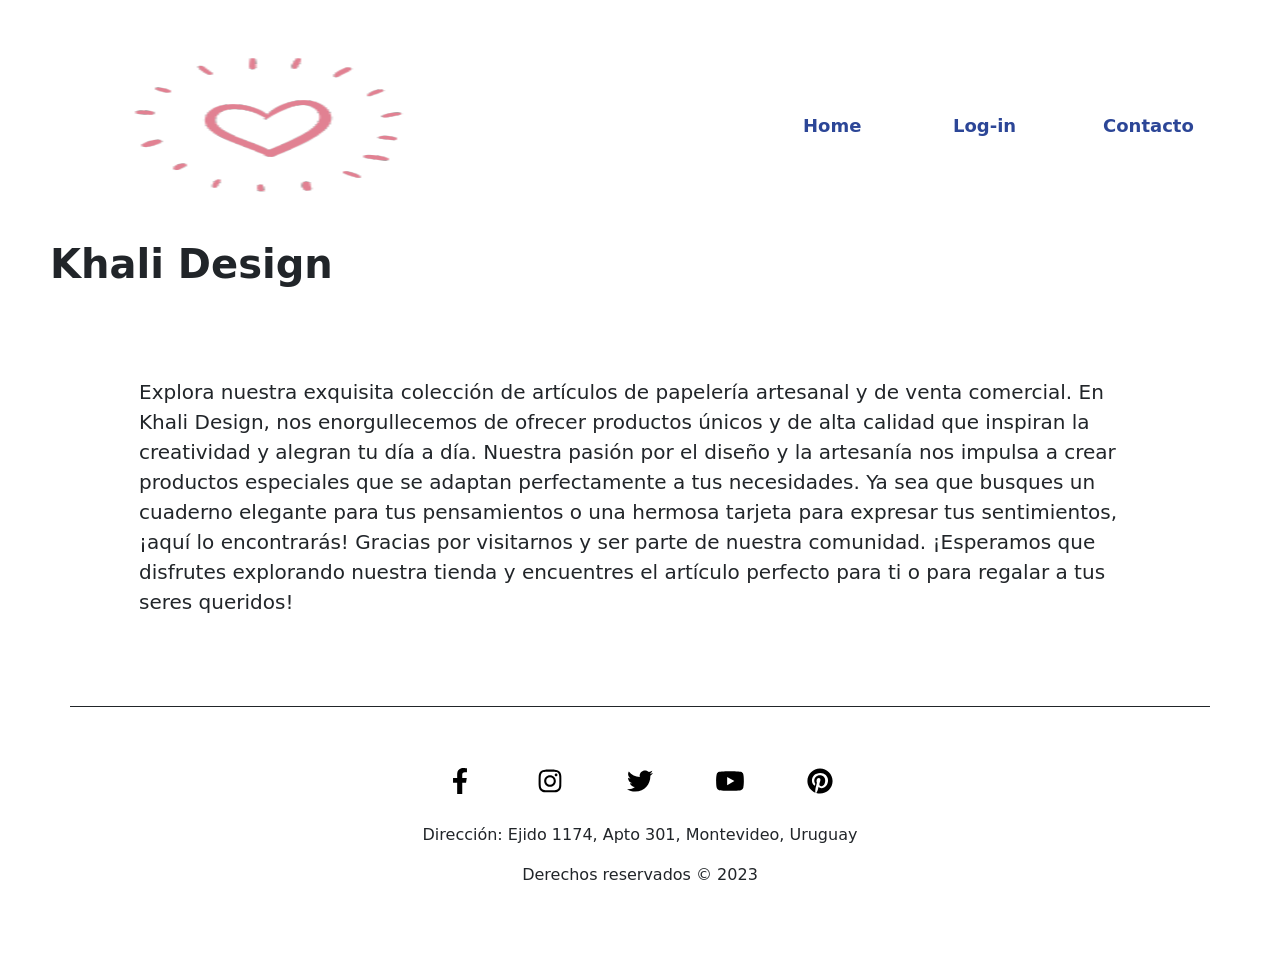
<file: index.html>
<!DOCTYPE html>
<html lang="en">
  <head>
    <meta charset="UTF-8" />
    <meta name="viewport" content="width=device-width, initial-scale=1.0" />
    <title>Khali Design</title>
    <link href="https://cdn.jsdelivr.net/npm/bootstrap@5.3.0-alpha3/dist/css/bootstrap.min.css" rel="stylesheet" integrity="sha384-KK94CHFLLe+nY2dmCWGMq91rCGa5gtU4mk92HdvYe+M/SXH301p5ILy+dN9+nJOZ" crossorigin="anonymous" />
    <link rel="stylesheet" href="css/main.css" />
  </head>

  <body class="home">
    <header>
      <nav class="navbar navbar-expand-lg bg-transparent">
        <div class="container-fluid">
          <a class="navbar-brand" href="index.html">
            <img src="assets/img/papeleria-logo.jpeg" alt="logo" />
          </a>
          <button class="navbar-toggler" type="button" data-bs-toggle="collapse" data-bs-target="#navbarNav" aria-controls="navbarNav" aria-expanded="false" aria-label="Toggle navigation">
            <span class="navbar-toggler-icon"></span>
          </button>
          <div class="collapse navbar-collapse" id="navbarNav">
            <ul class="navbar-nav">
              <li class="nav-item">
                <a class="nav-link" href="index.html">Home</a>
              </li>
              <li class="nav-item">
                <a class="nav-link" href="login.html">Log-in</a>
              </li>
              <li class="nav-item">
                <a class="nav-link" href="contacto.html">Contacto</a>
              </li>
            </ul>
          </div>
        </div>
      </nav>
      <h1>
        <strong>Khali Design</strong>
      </h1>
    </header>
    <main>
      <div>
        <p>Explora nuestra exquisita colección de artículos de papelería artesanal y de venta comercial. En Khali Design, nos enorgullecemos de ofrecer productos únicos y de alta calidad que inspiran la creatividad y alegran tu día a día. Nuestra pasión por el diseño y la artesanía nos impulsa a crear productos especiales que se adaptan perfectamente a tus necesidades. Ya sea que busques un cuaderno elegante para tus pensamientos o una hermosa tarjeta para expresar tus sentimientos, ¡aquí lo encontrarás! Gracias por visitarnos y ser parte de nuestra comunidad. ¡Esperamos que disfrutes explorando nuestra tienda y encuentres el artículo perfecto para ti o para regalar a tus seres queridos!</p>
      </div>
    </main>
    <footer>
      <section>
        <ul>
          <li>
            <a href="https://www.facebook.com" target="_blank"><img class="pequeña" src="assets/img/facebook-f.svg" alt="Facebook" /></a>
          </li>
          <li>
            <a href="https://www.instagram.com" target="_blank"><img class="pequeña" src="assets/img/instagram.svg" alt="instagram" /></a>
          </li>
          <li>
            <a href="https://www.twitter.com" target="_blank"><img class="pequeña" src="assets/img/twitter.svg" alt="Twitter" /></a>
          </li>
          <li>
            <a href="https://www.youtube.com/" target="_blank"><img class="pequeña" src="assets/img/youtube.svg" alt="youtube" /></a>
          </li>
          <li>
            <a href="https://ar.pinterest.com/" target="_blank"><img class="pequeña" src="assets/img/pinterest.svg" alt="pinterest" /></a>
          </li>
        </ul>
      </section>
      <p>Dirección: Ejido 1174, Apto 301, Montevideo, Uruguay</p>
      <p>Derechos reservados © 2023</p>
    </footer>
    <script src="https://cdn.jsdelivr.net/npm/bootstrap@5.3.0-alpha3/dist/js/bootstrap.bundle.min.js" integrity="sha384-ENjdO4Dr2bkBIFxQpeoTz1HIcje39Wm4jDKdf19U8gI4ddQ3GYNS7NTKfAdVQSZe" crossorigin="anonymous"></script>
  </body>
</html>
</file>
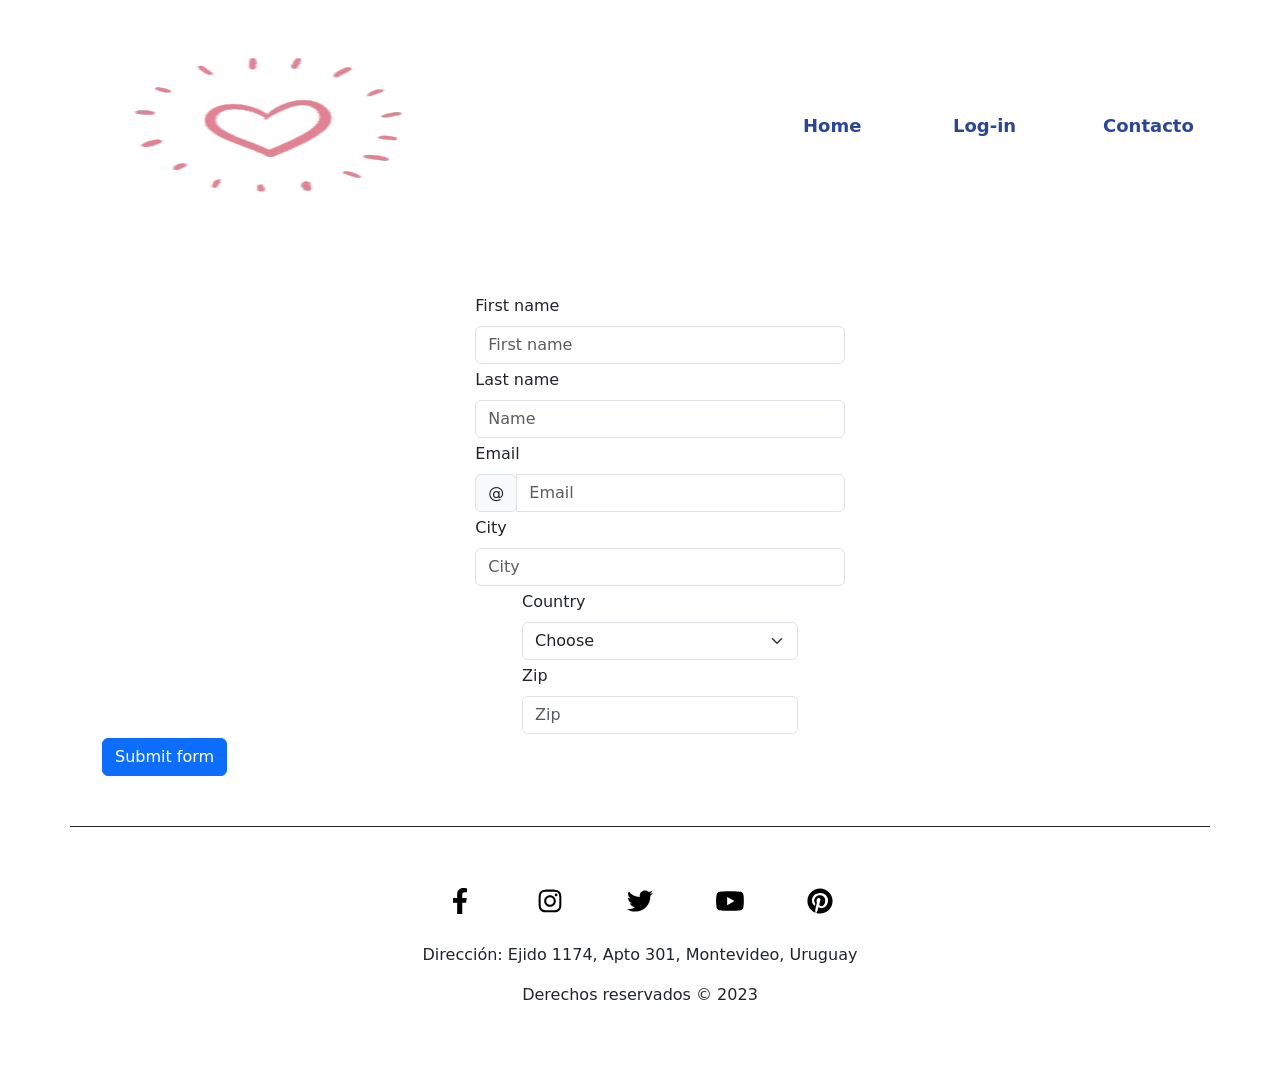
<file: contacto.html>
<!DOCTYPE html>
<html lang="en">
<head>
    <meta charset="UTF-8">
    <meta name="viewport" content="width=device-width, initial-scale=1.0">
    <title>Contacto</title>
    <link href="https://cdn.jsdelivr.net/npm/bootstrap@5.3.0-alpha3/dist/css/bootstrap.min.css" rel="stylesheet"
        integrity="sha384-KK94CHFLLe+nY2dmCWGMq91rCGa5gtU4mk92HdvYe+M/SXH301p5ILy+dN9+nJOZ" crossorigin="anonymous">
        <link rel="stylesheet" href="css/main.css">
</head>
<body class="cont">
    <header>
        <nav class="navbar navbar-expand-lg bg-transparent">
            <div class="container-fluid">
                <a class="navbar-brand" href="index.html">
                    <img src="assets/img/papeleria-logo.jpeg" alt="logo">
                </a>
                <button class="navbar-toggler" type="button" data-bs-toggle="collapse" data-bs-target="#navbarNav"
                    aria-controls="navbarNav" aria-expanded="false" aria-label="Toggle navigation">
                    <span class="navbar-toggler-icon"></span>
                </button>
                <div class="collapse navbar-collapse " id="navbarNav">
                    <ul class="navbar-nav">
                        <li class="nav-item">
                            <a class="nav-link" href="index.html">Home</a>
                        </li>
                        <li class="nav-item">
                            <a class="nav-link" href="login.html">Log-in</a>
                        </li>
                        <li class="nav-item">
                            <a class="nav-link" href="contacto.html">Contacto</a>
                        </li>
                    </ul>
                </div>
            </div>
        </nav>
        <h1>
            <strong>

            </strong>
        </h1>
    </header>
    <main>
        <form  id="formulario" class="row g-1 needs-validation" novalidate="">
            <div class="col-md-4">
                <label for="validationCustom01" class="form-label">First name</label>
                <input id="firstname" name="firstname" type="text" class="form-control" placeholder="First name">
            </div>
            <div class="col-md-4">
                <label for="validationCustom02" class="form-label">Last name</label>
                <input id="lastname" name="lastname" type="text" class="form-control" placeholder="Name">
            </div>
            <div class="col-md-4">
                <label for="validationCustomUsername" class="form-label">Email</label>
                <div class="input-group has-validation">
                    <span class="input-group-text">@</span>
                    <input id="email" name="email" type="email" name="email" class="form-control" aria-describedby="inputGroupPrepend"
                        placeholder="Email">
                </div>
            </div>
            <div class="col-md-4">
                <label for="validationCustom03" class="form-label">City</label>
                <input id="city" name="city" type="text" class="form-control" placeholder="City">
            </div>
            <div class="col-md-3">
                <label for="validationCustom04" class="form-label">Country</label>
                <select id="state" name="Country" class="form-select">
                    <option selected="" disabled="" value="">Choose</option>
                    <option>Uruguay</option>
                    <option>Argentina</option>
                    <option>Chile</option>
                    <option>Brasil</option>
                    <option>Otro</option>
                </select>
            </div>
            <div class="col-md-3">
                <label for="validationCustom05" class="form-label">Zip</label>
                <input id="zip" name="zip" type="text" class="form-control" placeholder="Zip">
            </div>
            </div>
            <div class="col-12">
                <button id="botonSubmit" class="btn btn-primary" type="submit">Submit form</button>
            </div>
        </form>
    </main>
    <footer>
        <section>
            <ul>
                <li>
                    <a href="https://www.facebook.com" target="_blank"><img class="pequeña"
                            src="assets/img/facebook-f.svg" alt="Facebook"></a>
                </li>
                <li><a href="https://www.instagram.com" target="_blank"><img class="pequeña"
                            src="assets/img/instagram.svg" alt="instagram"></a>
                </li>
                <li><a href="https://www.twitter.com" target="_blank"><img class="pequeña"
                            src="assets/img/twitter.svg" alt="Twitter"></a>
                </li>
                <li><a href="https://www.youtube.com/" target="_blank"><img class="pequeña"
                            src="assets/img/youtube.svg" alt="youtube"></a>
                </li>
                <li><a href="https://ar.pinterest.com/" target="_blank"><img class="pequeña"
                            src="assets/img/pinterest.svg" alt="pinterest"></a>
                </li>
            </ul>
        </section>
        <p>Dirección: Ejido 1174, Apto 301, Montevideo, Uruguay</p>
        <p>Derechos reservados © 2023</p>
    </footer>
    <script src="js/contacto.js"></script>
    <script src="https://cdn.jsdelivr.net/npm/bootstrap@5.3.0-alpha3/dist/js/bootstrap.bundle.min.js"
        integrity="sha384-ENjdO4Dr2bkBIFxQpeoTz1HIcje39Wm4jDKdf19U8gI4ddQ3GYNS7NTKfAdVQSZe"
        crossorigin="anonymous"></script>
</body>
</html>
</file>
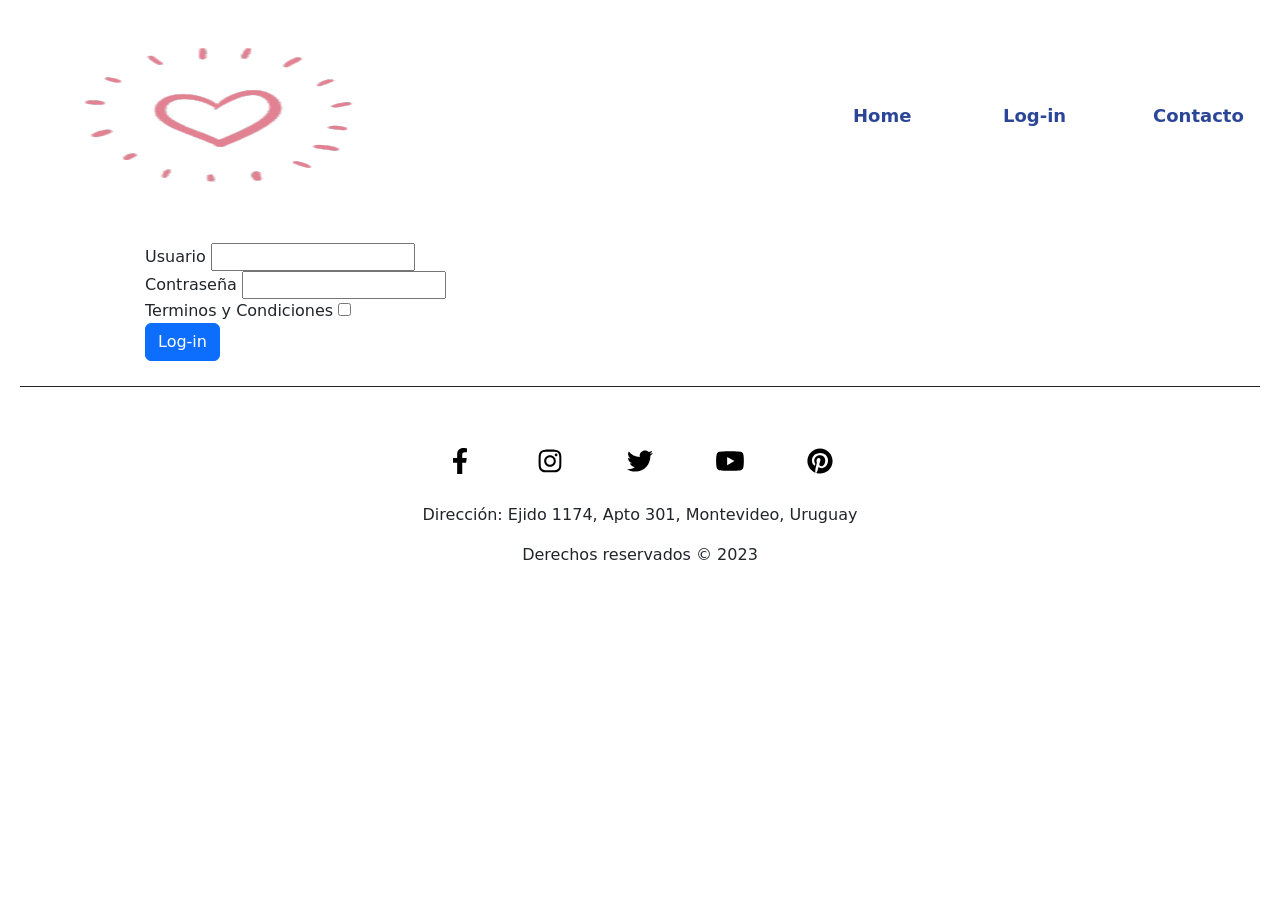
<file: login.html>
<!DOCTYPE html>
<html lang="en">
  <head>
    <meta charset="UTF-8" />
    <meta name="viewport" content="width=device-width, initial-scale=1.0" />
    <title>Login</title>
    <link href="https://cdn.jsdelivr.net/npm/bootstrap@5.3.0-alpha3/dist/css/bootstrap.min.css" rel="stylesheet" integrity="sha384-KK94CHFLLe+nY2dmCWGMq91rCGa5gtU4mk92HdvYe+M/SXH301p5ILy+dN9+nJOZ" crossorigin="anonymous" />
    <link rel="stylesheet" href="css/main.css" />
  </head>
  <body class="compras">
    <header>
      <nav class="navbar navbar-expand-lg bg-transparent">
        <div class="container-fluid">
          <a class="navbar-brand" href="index.html">
            <img src="assets/img/papeleria-logo.jpeg" alt="logo" />
          </a>
          <button class="navbar-toggler" type="button" data-bs-toggle="collapse" data-bs-target="#navbarNav" aria-controls="navbarNav" aria-expanded="false" aria-label="Toggle navigation">
            <span class="navbar-toggler-icon"></span>
          </button>
          <div class="collapse navbar-collapse" id="navbarNav">
            <ul class="navbar-nav">
              <li class="nav-item">
                <a class="nav-link" href="index.html">Home</a>
              </li>
              <li class="nav-item">
                <a class="nav-link" href="login.html">Log-in</a>
              </li>
              <li class="nav-item">
                <a class="nav-link" href="contacto.html">Contacto</a>
              </li>
            </ul>
          </div>
        </div>
      </nav>
      <h1>
        <strong> </strong>
      </h1>
    </header>
    <main>
      <form action="loging" id="Form2">
        <div>
          <label for="User">Usuario</label>
          <input id="User" type="text" />
        </div>
        <div>
          <label for="Password">Contraseña</label>
          <input id="Password" type="password" />
        </div>
        <div>
          <label for="terminos">Terminos y Condiciones</label>
          <input type="checkbox" name="Chek" id="Chekb" />
        </div>
        <div>
          <input type="submit" value="Log-in" class="btn btn-primary" id="BtnLogin" />
        </div>
      </form>
    </main>
    <footer>
      <section>
        <ul>
          <li>
            <a href="https://www.facebook.com" target="_blank"><img class="pequeña" src="assets/img/facebook-f.svg" alt="Facebook" /></a>
          </li>
          <li>
            <a href="https://www.instagram.com" target="_blank"><img class="pequeña" src="assets/img/instagram.svg" alt="instagram" /></a>
          </li>
          <li>
            <a href="https://www.twitter.com" target="_blank"><img class="pequeña" src="assets/img/twitter.svg" alt="Twitter" /></a>
          </li>
          <li>
            <a href="https://www.youtube.com/" target="_blank"><img class="pequeña" src="assets/img/youtube.svg" alt="youtube" /></a>
          </li>
          <li>
            <a href="https://uy.pinterest.com/" target="_blank"><img class="pequeña" src="assets/img/pinterest.svg" alt="pinterest" /></a>
          </li>
        </ul>
      </section>
      <p>Dirección: Ejido 1174, Apto 301, Montevideo, Uruguay</p>
      <p>Derechos reservados © 2023</p>
    </footer>

    <script src="js/log-in.js"></script>
    <script src="https://cdn.jsdelivr.net/npm/bootstrap@5.3.0-alpha3/dist/js/bootstrap.bundle.min.js" integrity="sha384-ENjdO4Dr2bkBIFxQpeoTz1HIcje39Wm4jDKdf19U8gI4ddQ3GYNS7NTKfAdVQSZe" crossorigin="anonymous"></script>
  </body>
</html>
</file>
<file: css/main.css>
* {
  padding: 0;
  margin: 0;
  box-sizing: border-box;
}

/* nav-bar */
nav {
  display: flex;
  flex-direction: row;
  flex-wrap: nowrap;
  width: 100%;
}

nav a.navbar-brand {
  padding: 5px;
  margin: 2px;
  animation-name: marca;
  animation-iteration-count: 1;
  animation-timing-function: ease-in;
  animation-duration: 4s;
  animation-delay: 1s;
}

nav a.navbar-brand img {
  width: 400px;
  height: 200px;
}

nav ul {
  text-decoration: none;
  align-items: center;
}

nav ul li {
  list-style: none;
  font-weight: bolder;
}

nav ul li:hover {
  transition: 0.5s;
  transform: scale(1.1);
}

.navbar .collapse.navbar-collapse {
  flex-grow: inherit;
}

.nav-item {
  width: 100px;
  font-size: 18px;
  padding: 2px;
  margin: 25px;
}

.nav-item .nav-link {
  color: rgb(44, 70, 151);
}

.nav-item .nav-link:hover {
  color: black;
  transition: all 0.5s;
  transform: scale(1.1);
}

/* main */
.home {
  padding: 10px;
  margin: auto;
  max-width: 1200px;
}

.home main h1 {
  text-align: center;
}

.home main div {
  padding: 5px;
  margin: 5%;
}

.home main div p {
  padding: 5px;
  margin: 20px;
  font-size: 20px;
}

/* tienda */
.compras main {
  padding: 5px;
  margin: auto;
  max-width: 1000px;
}

.compras main section {
  padding: 5px;
  margin: 2px;
}

.compras main section.container {
  display: flex;
  flex-direction: row;
  justify-content: center;
  flex-wrap: wrap;
  padding: 10px;
  gap: 10px;
}

img.prodc {
  width: auto;
  height: 250px;
}

img.pequeña {
  height: 30px;
  width: 50px;
  padding: 2px;
  margin-top: 2px;
}

.itemsContainer {
  padding: 10px !important;
  box-sizing: content-box;
  height: fit-content;
  display: flex;
  flex-direction: column;
  align-items: center;
}

.itemContainer {
  display: flex;
  flex-direction: column;
  align-items: center;
}

/* formulario */
.cont {
  padding: 10px;
  margin: auto;
  max-width: 1200px;
}

.cont form {
  display: flex;
  flex-direction: column;
  flex-wrap: nowrap;
  justify-content: space-around;
  width: 100%;
  align-items: center;
  padding: 30px;
  margin: 20px;
}

/* footer */
footer {
  border-top: 1px solid;
  padding: 30px;
  margin: 20px;
}

footer section {
  text-decoration: none;
}

footer section ul {
  display: flex;
  flex-direction: row;
  flex-wrap: nowrap;
  justify-content: center;
  list-style: none;
  margin: 2px;
  padding: 5px;
}

footer section ul li {
  text-align: center;
  margin: 20px;
}

footer section ul li img {
  width: 30px;
  height: 30px;
}

footer section ul li:hover {
  transform: scale(1.3);
}

footer p {
  text-align: center;
}

body footer p {
  text-align: center;
}
</file>
